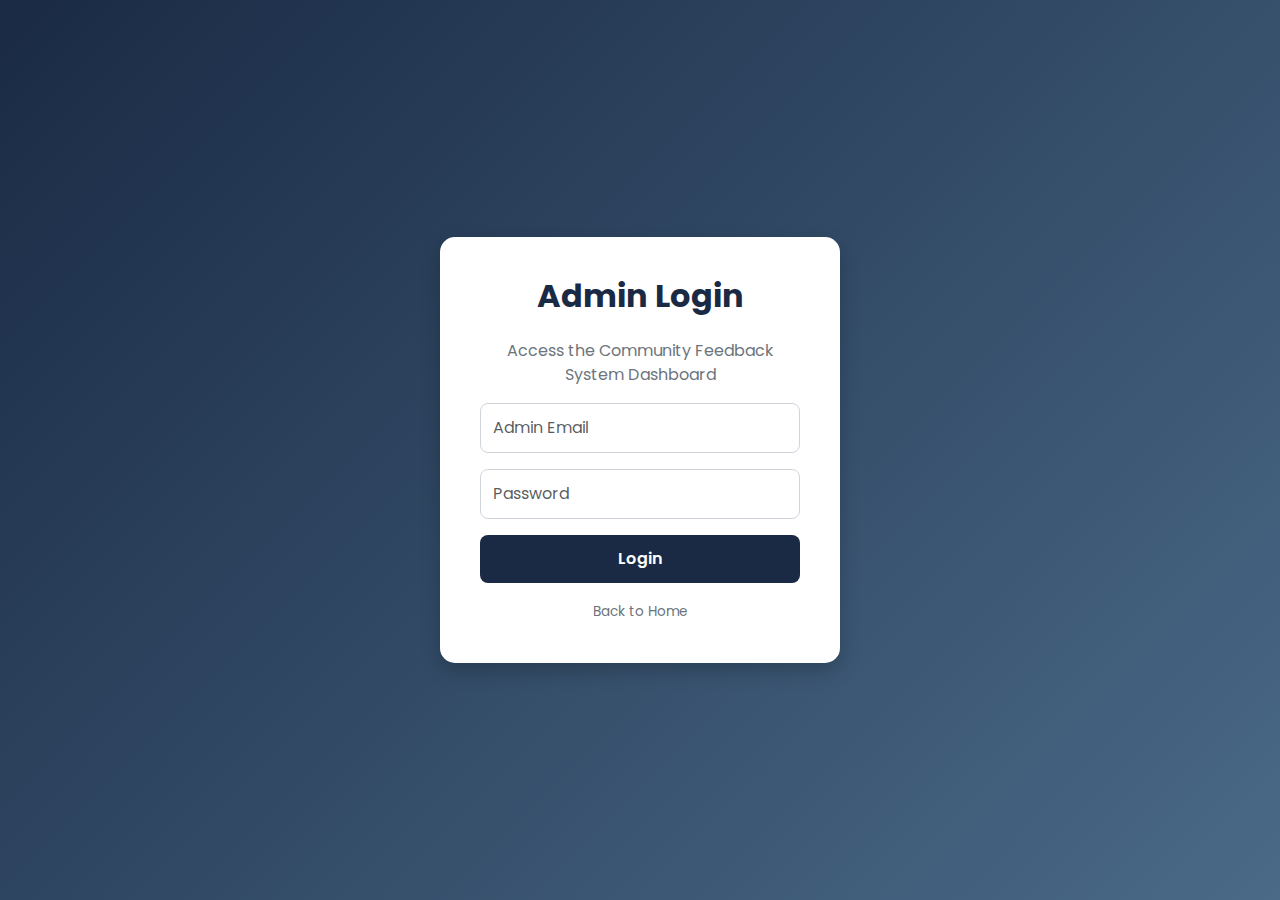
<file: public/admin.html>
<!DOCTYPE html>
<html lang="en">
<head>
    <meta charset="UTF-8">
    <meta name="viewport" content="width=device-width, initial-scale=1.0">
    <title>Admin Panel - Community Feedback System</title>
    <!-- Bootstrap CSS -->
    <link href="https://cdn.jsdelivr.net/npm/bootstrap@5.3.0/dist/css/bootstrap.min.css" rel="stylesheet">
    <!-- Google Fonts -->
    <link href="https://fonts.googleapis.com/css2?family=Poppins:wght@400;600;700&display=swap" rel="stylesheet">
    <!-- Animate.css -->
    <link rel="stylesheet" href="https://cdnjs.cloudflare.com/ajax/libs/animate.css/4.1.1/animate.min.css">
    <!-- Custom CSS -->
    <link rel="stylesheet" href="style.css">
</head>
<body class="bg-gradient">
    <header class="container py-4 text-center">
        <h1 class="animate-text" style="color: #1A2A44;">Welcome, Admin</h1>
        <p class="lead text-muted animate-text">Manage the Community Feedback System</p>
        <nav class="d-flex justify-content-center mt-3">
            <a href="index.html" class="btn btn-outline-light mx-2">Back to Home</a>
            <a href="dashboard.html" class="btn btn-outline-light mx-2">Dashboard</a>
            <button class="btn btn-outline-light mx-2" id="logout">Logout</button>
        </nav>
    </header>

    <main class="container my-5">
        <!-- Feedback Overview Section -->
        <section class="mb-5">
            <h2 class="fw-bold text-center" style="color: #1A2A44;">Feedback Overview</h2>
            <div class="row g-4 mt-4">
                <div class="col-md-4">
                    <div class="card">
                        <div class="card-body text-center">
                            <h3 class="fw-bold" style="color: #1A2A44;">Total Feedback</h3>
                            <p class="display-6" id="total-feedback">Loading...</p>
                        </div>
                    </div>
                </div>
                <div class="col-md-4">
                    <div class="card">
                        <div class="card-body text-center">
                            <h3 class="fw-bold" style="color: #1A2A44;">Pending Review</h3>
                            <p class="display-6" id="pending-feedback">Loading...</p>
                        </div>
                    </div>
                </div>
                <div class="col-md-4">
                    <div class="card">
                        <div class="card-body text-center">
                            <h3 class="fw-bold" style="color: #1A2A44;">Resolved</h3>
                            <p class="display-6" id="resolved-feedback">Loading...</p>
                        </div>
                    </div>
                </div>
            </div>
        </section>

        <!-- User Statistics Section -->
        <section class="mb-5">
            <h2 class="fw-bold text-center" style="color: #1A2A44;">User Statistics</h2>
            <div class="row g-4 mt-4">
                <div class="col-md-6">
                    <div class="card">
                        <div class="card-body">
                            <h4 class="fw-bold" style="color: #1A2A44;">Registered Users</h4>
                            <p class="fs-3" id="total-users">Loading...</p>
                        </div>
                    </div>
                </div>
                <div class="col-md-6">
                    <div class="card">
                        <div class="card-body">
                            <h4 class="fw-bold" style="color: #1A2A44;">Active Contributors</h4>
                            <p class="fs-3" id="active-contributors">Loading...</p>
                        </div>
                    </div>
                </div>
        </section>
        <!-- Respond to Feedback Section -->
<section class="mb-5">
    <h2 class="fw-bold text-center" style="color: #1A2A44;">Respond to User Feedback</h2>
    <div class="card mt-4">
        <div class="card-body">
            <form id="respond-form">
                <div class="mb-3">
                    <label for="feedback-id" class="form-label fw-bold" style="color: #1A2A44;">Feedback ID</label>
                    <input type="text" id="feedback-id" class="form-control" placeholder="Enter Feedback ID" required />
                </div>
                <div class="mb-3">
                    <label for="admin-message" class="form-label fw-bold" style="color: #1A2A44;">Your Response</label>
                    <textarea id="admin-message" class="form-control" placeholder="Type your response..." rows="4" required></textarea>
                </div>
                <button type="submit" class="btn btn-primary">Send Response</button>
            </form>
        </div>
    </div>
</section>

    </main>

    <footer class="text-center py-4" style="background: #1A2A44; color: #FFFFFF;">
        <p>&copy; 2025 Community Feedback System. All rights reserved.</p>
    </footer>
    
    <!-- Bootstrap JS and dependencies -->
    <script src="https://cdn.jsdelivr.net/npm/@popperjs/core@2.11.6/dist/umd/popper.min.js"></script>
    <script src="https://cdn.jsdelivr.net/npm/bootstrap@5.3.0/dist/js/bootstrap.min.js"></script>
    <!-- Custom JS -->
    <script src="admin.js" defer></script>
    
</body>
</html>
</file>
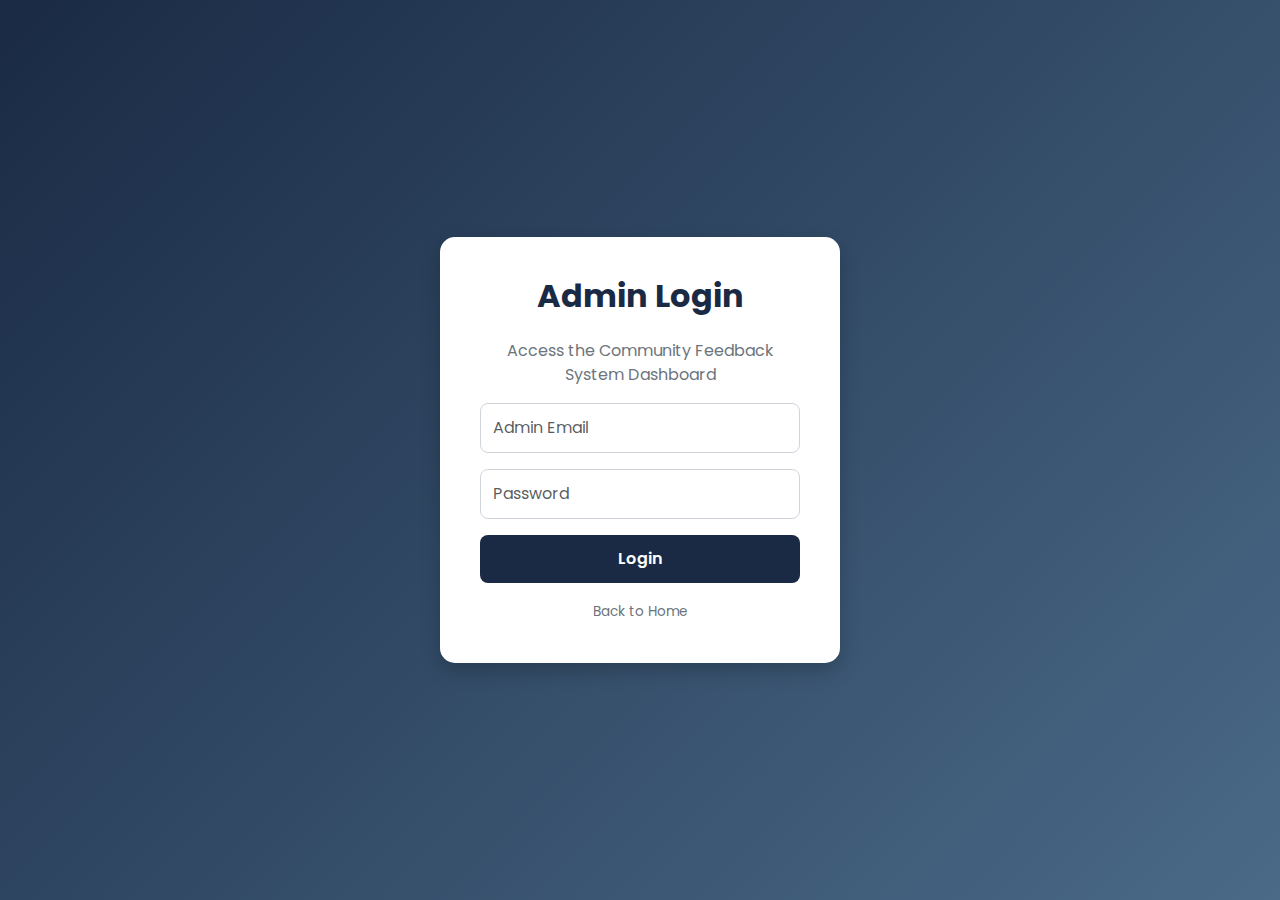
<file: public/adminLogin.html>
<!DOCTYPE html>
<html lang="en">
<head>
    <meta charset="UTF-8">
    <meta name="viewport" content="width=device-width, initial-scale=1.0">
    <title>Admin Login - Community Feedback System</title>
    <!-- Bootstrap CSS -->
    <link href="https://cdn.jsdelivr.net/npm/bootstrap@5.3.0/dist/css/bootstrap.min.css" rel="stylesheet">
    <!-- Google Fonts -->
    <link href="https://fonts.googleapis.com/css2?family=Poppins:wght@400;600;700&display=swap" rel="stylesheet">
    <!-- Animate.css -->
    <link rel="stylesheet" href="https://cdnjs.cloudflare.com/ajax/libs/animate.css/4.1.1/animate.min.css">
    <style>
        /* Internal CSS for Admin Login */
        body {
            background: linear-gradient(135deg, #1A2A44 0%, #4A6A88 100%);
            min-height: 100vh;
            display: flex;
            justify-content: center;
            align-items: center;
            font-family: 'Poppins', sans-serif;
            margin: 0;
        }
        .login-container {
            background: #ffffff;
            padding: 2.5rem;
            border-radius: 15px;
            box-shadow: 0 8px 20px rgba(0, 0, 0, 0.2);
            max-width: 400px;
            width: 100%;
        }
        .login-container h2 {
            color: #1A2A44;
            font-weight: 700;
            margin-bottom: 1.5rem;
        }
        .form-control {
            border-radius: 8px;
            padding: 0.75rem;
            margin-bottom: 1rem;
            border: 1px solid #ced4da;
            font-size: 1rem;
        }
        .btn-login {
            background: #1A2A44;
            color: #ffffff;
            border: none;
            padding: 0.75rem;
            border-radius: 8px;
            font-weight: 600;
            transition: background 0.3s ease;
            width: 100%;
        }
        .btn-login:hover {
            background: #2A3A54;
        }
        #message {
            margin-top: 1rem;
            font-size: 0.9rem;
            text-align: center;
            color: #6c757d;
        }
        .text-muted {
            color: #6c757d !important;
        }
        .text-center a {
            text-decoration: none;
            color: #6c757d;
            font-size: 0.85rem;
        }
        .text-center a:hover {
            color: #1A2A44;
        }
        /* Ensure animations work with Animate.css */
        .animate-text {
            animation: fadeInUp 0.5s ease-in-out;
        }
        @keyframes fadeInUp {
            from {
                opacity: 0;
                transform: translateY(20px);
            }
            to {
                opacity: 1;
                transform: translateY(0);
            }
        }
    </style>
</head>
<body>
    <div class="login-container animate__animated animate__fadeIn">
        <h2 class="text-center animate-text">Admin Login</h2>
        <p class="text-center text-muted animate-text" style="animation-delay: 0.2s;">
            Access the Community Feedback System Dashboard
        </p>
        <form id="admin-login-form">
            <div class="mb-3">
                <input type="email" id="email" class="form-control" placeholder="Admin Email" required>
            </div>
            <div class="mb-3">
                <input type="password" id="password" class="form-control" placeholder="Password" required>
            </div>
            <button type="submit" class="btn btn-login animate-text" style="animation-delay: 0.4s;">Login</button>
        </form>
        <p id="message" class="animate-text" style="animation-delay: 0.6s;"></p>
        <div class="text-center mt-3">
            <a href="index.html" class="animate-text" style="animation-delay: 0.8s;">Back to Home</a>
        </div>
    </div>

    <!-- Bootstrap JS and dependencies -->
    <script src="https://cdn.jsdelivr.net/npm/@popperjs/core@2.11.6/dist/umd/popper.min.js"></script>
    <script src="https://cdn.jsdelivr.net/npm/bootstrap@5.3.0/dist/js/bootstrap.min.js"></script>
    <!-- Custom JS -->
    <script defer src="adminLogin.js"></script>
</body>
</html>
</file>
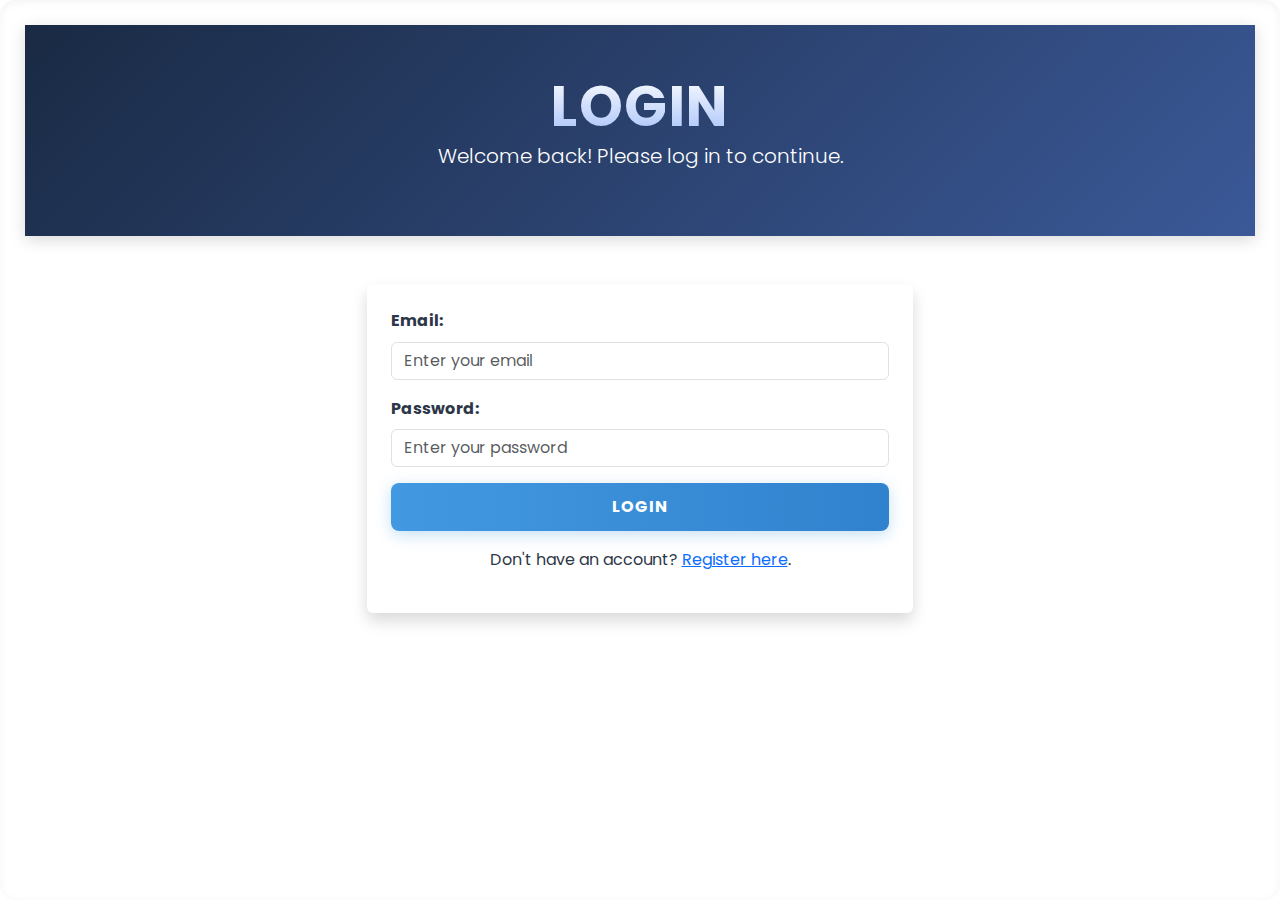
<file: public/dashboard.html>
<!DOCTYPE html>
<html lang="en">
<head>
    <meta charset="UTF-8">
    <meta name="viewport" content="width=device-width, initial-scale=1.0">
    <title>Dashboard - Community Feedback System</title>
    <!-- Bootstrap CSS -->
    <link href="https://cdn.jsdelivr.net/npm/bootstrap@5.3.0/dist/css/bootstrap.min.css" rel="stylesheet">
    <!-- Google Fonts -->
    <link href="https://fonts.googleapis.com/css2?family=Poppins:wght@400;600&display=swap" rel="stylesheet">
    <!-- Custom CSS -->
    <link rel="stylesheet" href="style.css">
</head>
<body class="bg-gradient">
    <header class="bg-dark text-white text-center py-5">
        <div class="container">
            <h1 class="display-4 fw-bold">Dashboard</h1>
            <p class="lead">Welcome back! Here's your activity.</p>
            <nav class="nav justify-content-center">
                <a class="nav-link btn btn-outline-light mx-2" href="submit-feedback.html">Submit Feedback</a>
                <button id="logout-btn" class="nav-link btn btn-outline-light mx-2">Logout</button>
            </nav>
        </div>
    </header>
    <main class="container my-5">
        <h2 class="text-center mb-4 fw-bold">Your Recent Feedback</h2>
        <div id="feedback-list" class="row">
            <p class="text-center">Loading feedback...</p>
        </div>
    </main>

    <!-- Bootstrap JS and dependencies -->
    <script src="https://cdn.jsdelivr.net/npm/@popperjs/core@2.11.6/dist/umd/popper.min.js"></script>
    <script src="https://cdn.jsdelivr.net/npm/bootstrap@5.3.0/dist/js/bootstrap.min.js"></script>

    <!-- Custom JS -->
    <script src="dashboard.js"></script>
</body>
</html>
</file>
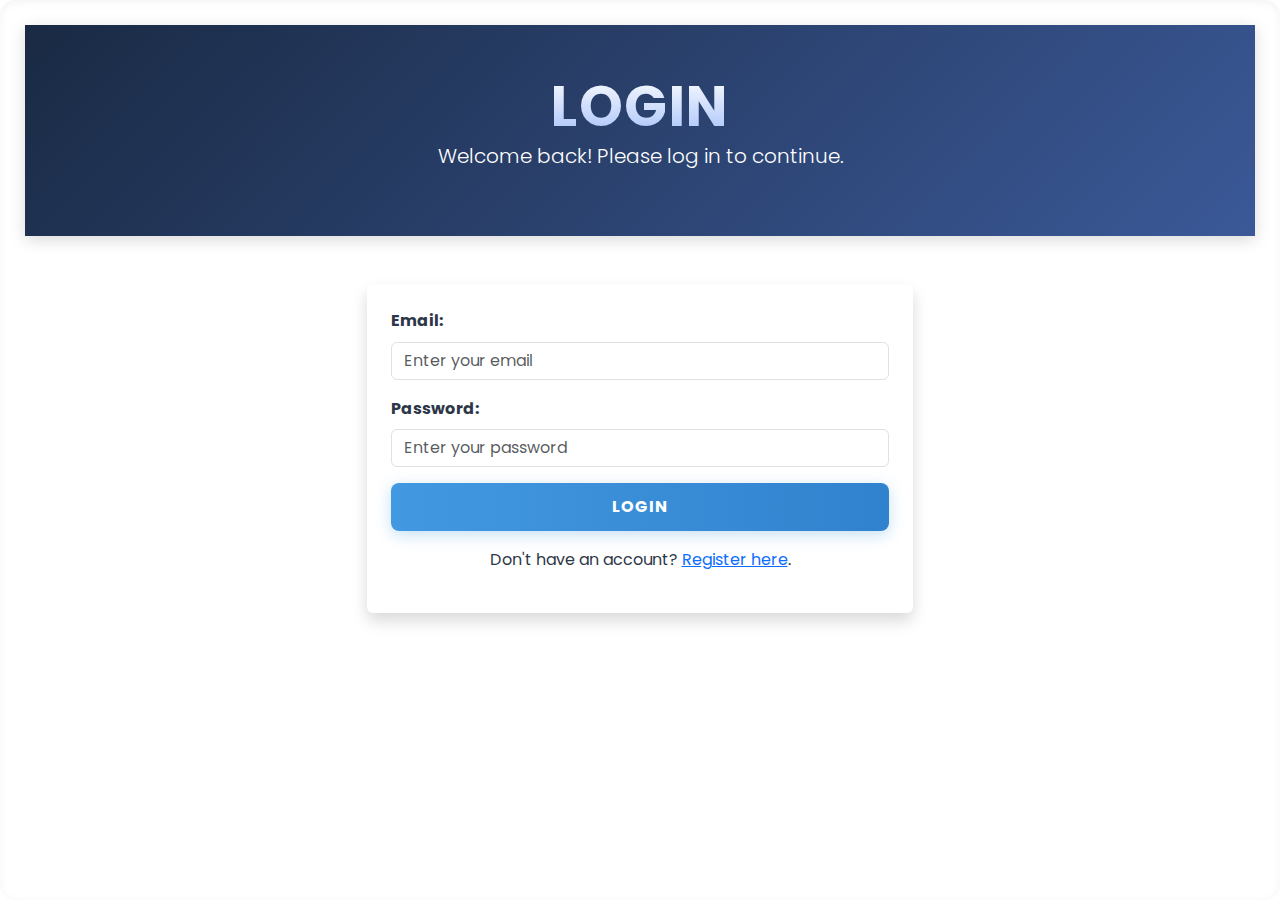
<file: public/login.html>
<!DOCTYPE html>
<html lang="en">
<head>
    <meta charset="UTF-8">
    <meta name="viewport" content="width=device-width, initial-scale=1.0">
    <title>Login - Community Feedback System</title>
    <!-- Bootstrap CSS -->
    <link href="https://cdn.jsdelivr.net/npm/bootstrap@5.3.0/dist/css/bootstrap.min.css" rel="stylesheet">
    <!-- Google Fonts -->
    <link href="https://fonts.googleapis.com/css2?family=Poppins:wght@400;600&display=swap" rel="stylesheet">
    <!-- Custom CSS -->
    <link rel="stylesheet" href="style.css">
    <link rel="icon" href="favicon.ico" type="image/x-icon">
</head>
<body class="bg-gradient">
    <header class="bg-dark text-white text-center py-5">
        <div class="container">
            <h1 class="display-4 fw-bold">Login</h1>
            <p class="lead">Welcome back! Please log in to continue.</p>
        </div>
    </header>

    <main class="container my-5">
        <div class="row justify-content-center">
            <div class="col-md-6">
                <form id="login-form" class="bg-white p-4 rounded shadow">
                    <div class="mb-3">
                        <label for="email" class="form-label fw-bold">Email:</label>
                        <input type="email" class="form-control" id="email" placeholder="Enter your email" required>
                    </div>
                    <div class="mb-3">
                        <label for="password" class="form-label fw-bold">Password:</label>
                        <input type="password" class="form-control" id="password" placeholder="Enter your password" required>
                    </div>
                    <button type="submit" class="btn btn-primary w-100 fw-bold">Login</button>
                    <p class="mt-3 text-center">
                        Don't have an account? <a href="register.html">Register here</a>.
                    </p>
                </form>
            </div>
        </div>
    </main>

    <!-- Bootstrap JS and dependencies -->
    <script src="https://cdn.jsdelivr.net/npm/@popperjs/core@2.11.6/dist/umd/popper.min.js"></script>
    <script src="https://cdn.jsdelivr.net/npm/bootstrap@5.3.0/dist/js/bootstrap.min.js"></script>

    <!-- Custom JS for login functionality -->
    <script>
        const loginUser = async (e) => {
            e.preventDefault(); // Prevent form submission
        
            const email = document.getElementById('email').value.trim();
            const password = document.getElementById('password').value.trim();

            console.log("Entered Password:", password);
        
            if (!email || !password) {
                alert('❗ Please fill in both email and password.');
                return;
            }
        
            try {
                const response = await fetch('http://localhost:3000/api/users/login', {
                    method: 'POST',
                    headers: {
                        'Content-Type': 'application/json'
                    },
                    body: JSON.stringify({ email, password })
                });
        
                const data = await response.json();
        
                if (!response.ok) {
                    throw new Error(data.message || '❌ Login failed. Please check your credentials.');
                }
        
                // Store token and user ID for session management
                localStorage.setItem("token", data.token);
                localStorage.setItem("userId", data.userId);
        
                alert('✅ Login successful!');
                window.location.href = 'submit-feedback.html';  // Redirect to the dashboard
            } catch (error) {
                console.error('🔥 Error during login:', error);
                alert(error.message || '❗ An error occurred. Please try again.');
            }
        };
        
        // Event Listener for Form Submission
        document.addEventListener('DOMContentLoaded', () => {
            const form = document.getElementById('login-form');
            if (form) {
                form.addEventListener('submit', loginUser);
            }
        });
        
    </script>
</body>
</html>
</file>
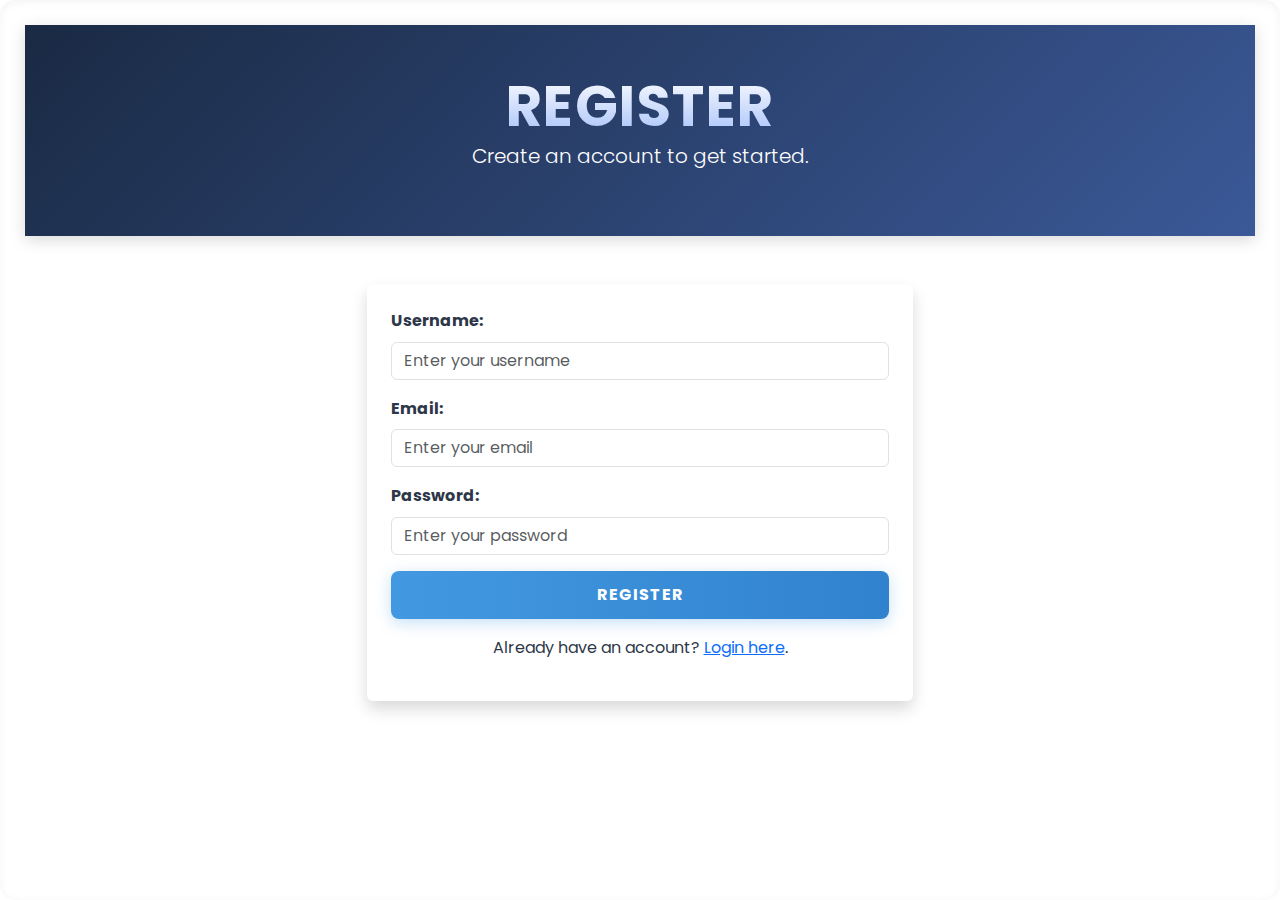
<file: public/register.html>
<!DOCTYPE html>
<html lang="en">
<head>
    <meta charset="UTF-8">
    <meta name="viewport" content="width=device-width, initial-scale=1.0">
    <title>Register - Community Feedback System</title>
    <!-- Bootstrap CSS -->
    <link href="https://cdn.jsdelivr.net/npm/bootstrap@5.3.0/dist/css/bootstrap.min.css" rel="stylesheet">
    <!-- Google Fonts -->
    <link href="https://fonts.googleapis.com/css2?family=Poppins:wght@400;600&display=swap" rel="stylesheet">
    <!-- Custom CSS -->
    <link rel="stylesheet" href="style.css">
</head>
<body class="bg-gradient">
    <header class="bg-dark text-white text-center py-5">
        <div class="container">
            <h1 class="display-4 fw-bold">Register</h1>
            <p class="lead">Create an account to get started.</p>
        </div>
    </header>
    <main class="container my-5">
        <div class="row justify-content-center">
            <div class="col-md-6">
                <form id="registerForm" class="bg-white p-4 rounded shadow">
                    <div class="mb-3">
                        <label for="username" class="form-label fw-bold">Username:</label>
                        <input type="text" class="form-control" id="username" placeholder="Enter your username" required>
                    </div>
                    <div class="mb-3">
                        <label for="email" class="form-label fw-bold">Email:</label>
                        <input type="email" class="form-control" id="email" placeholder="Enter your email" required>
                    </div>
                    <div class="mb-3">
                        <label for="password" class="form-label fw-bold">Password:</label>
                        <input type="password" class="form-control" id="password" placeholder="Enter your password" required>
                    </div>
                    <button type="submit" class="btn btn-primary w-100 fw-bold">Register</button>
                    <p class="mt-3 text-center">
                        Already have an account? <a href="login.html">Login here</a>.
                    </p>
                </form>
            </div>
        </div>
    </main>
    <!-- Bootstrap JS and dependencies -->
    <script src="https://cdn.jsdelivr.net/npm/@popperjs/core@2.11.6/dist/umd/popper.min.js"></script>
    <script src="https://cdn.jsdelivr.net/npm/bootstrap@5.3.0/dist/js/bootstrap.min.js"></script>
    <!-- Custom JS for registration functionality -->
    <script>
        document.addEventListener("DOMContentLoaded", () => {
            const registerForm = document.getElementById("registerForm");
    
            if (registerForm) {
                registerForm.addEventListener("submit", async (event) => {
                    event.preventDefault(); // Prevents page reload
    
                    const username = document.getElementById("username").value;
                    const email = document.getElementById("email").value;
                    const password = document.getElementById("password").value;
    
                    try {
                        const response = await fetch("http://localhost:3000/api/users/register", { 
                            method: "POST",
                            headers: { "Content-Type": "application/json" },
                            body: JSON.stringify({ username, email, password }),
                        });
    
                        const data = await response.json();
    
                        if (response.ok) {
                            // Store JWT token
                            localStorage.setItem("token", data.token);
                            localStorage.setItem("userId", data.userId); // ✅ Store userId

                            alert("✅ Registration successful! Redirecting...");
                            
                            // Redirect to dashboard/homepage
                            window.location.href = "login.html"; 
                        } else {
                            alert(data.message || "⚠️ Registration failed! Try again.");
                        }
                    } catch (error) {
                        console.error("🔥 Error:", error);
                        alert("❌ Something went wrong. Please try again.");
                    }
                });
            } else {
                console.error("🚨 Form with ID 'registerForm' not found!");
            }
        });
    </script>
</body>
</html>
</file>
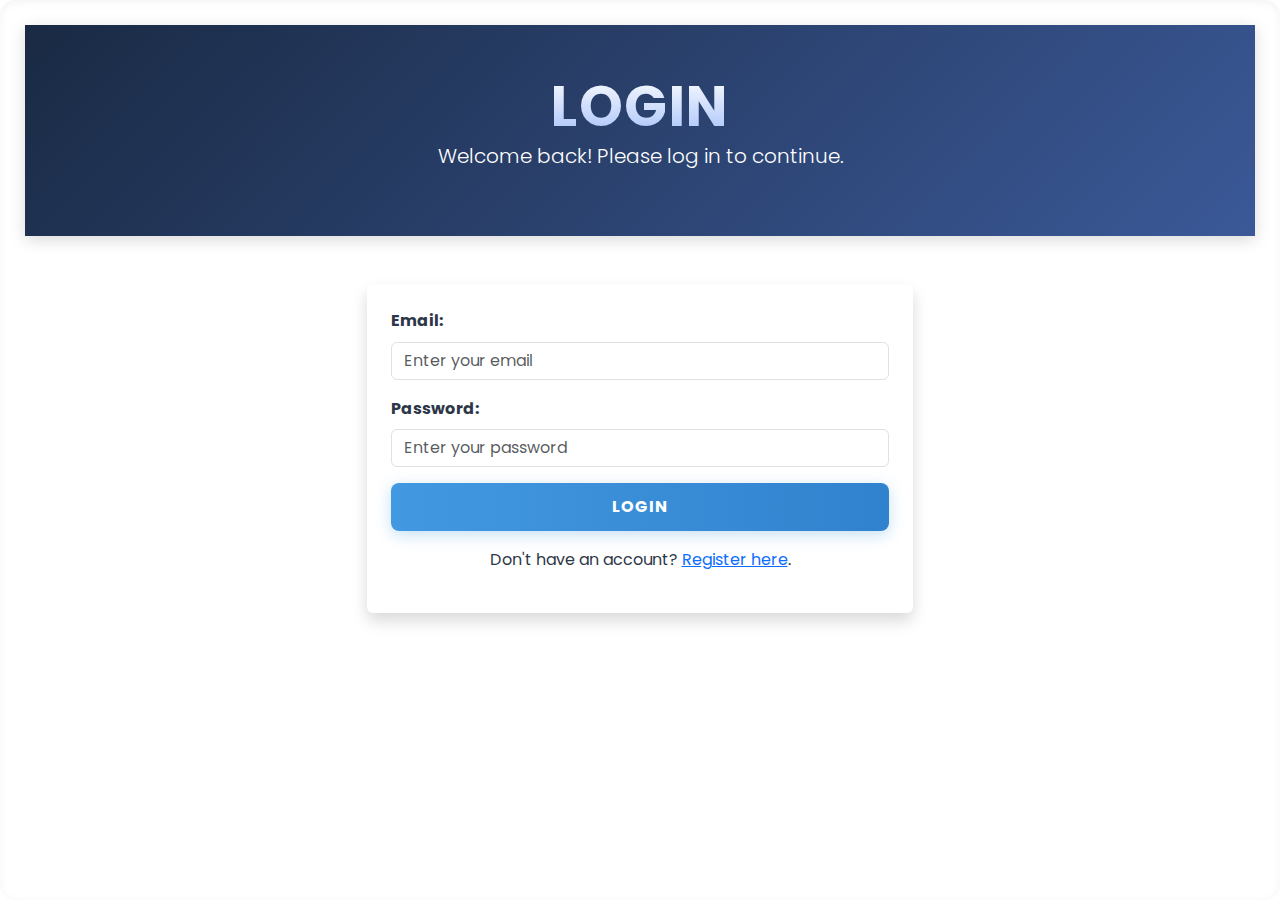
<file: public/submit-feedback.html>
<!DOCTYPE html>
<html lang="en">
<head>
    <meta charset="UTF-8">
    <meta name="viewport" content="width=device-width, initial-scale=1.0">
    <title>Submit Feedback</title>
    <!-- Bootstrap CSS -->
    <link href="https://cdn.jsdelivr.net/npm/bootstrap@5.3.0/dist/css/bootstrap.min.css" rel="stylesheet">
    <!-- Google Fonts -->
    <link href="https://fonts.googleapis.com/css2?family=Poppins:wght@400;600&display=swap" rel="stylesheet">
    <!-- Custom CSS -->
    <link rel="stylesheet" href="style.css">
    <link rel="icon" type="image/x-icon" href="favicon.ico">
</head>
<body class="bg-image">
    <header class="bg-dark text-white text-center py-5">
        <div class="container">
            <h1 class="display-4 fw-bold">Submit Feedback</h1>
            <p class="lead">We value your input. Share your thoughts with us!</p>
        </div>
    </header>

    <main class="container my-5">
        <div class="row justify-content-center">
            <div class="col-md-8">
                <div id="success-message"></div>
                <div id="error-message"></div>

                <!-- ✅ ADDED enctype="multipart/form-data" for file upload -->
                <form id="feedback-form" enctype="multipart/form-data" class="bg-white p-4 rounded shadow animate__animated animate__fadeIn">
                    <!-- Hidden field for user ID -->
                    <input type="hidden" id="userId" name="userId">

                    <div class="mb-3">
                        <label for="title" class="form-label fw-bold">Title:</label>
                        <input type="text" class="form-control" id="title" name="title" placeholder="Enter feedback title" required>
                    </div>
                    <div class="mb-3">
                        <label for="description" class="form-label fw-bold">Description:</label>
                        <textarea class="form-control" id="description" name="description" rows="5" placeholder="Describe your feedback in detail" required></textarea>
                    </div>
                    <div class="mb-3">
                        <label for="category" class="form-label fw-bold">Category:</label>
                        <select class="form-select" id="category" name="category">
                            <option value="suggestion">Suggestion</option>
                            <option value="complaint">Complaint</option>
                            <option value="feedback">Feedback</option>
                        </select>
                    </div>
                    <div class="mb-3">
                        <label for="images" class="form-label fw-bold">Upload Images:</label>
                        <input type="file" class="form-control" id="images" name="images" multiple accept="image/*">
                    </div>

                    <button type="submit" class="btn btn-primary w-100 fw-bold">Submit Feedback</button>
                </form>
            </div>
        </div>

        <!-- ✅ Recent Feedback Section -->
        <section class="mt-5">
            <h3 class="text-center mb-3">Your Recent Feedback</h3>
            <div id="feedback-list" class="row">
                <!-- Feedback items will be dynamically added here -->
            </div>
        </section>
    </main>

    <!-- Bootstrap JS and dependencies -->
    <script src="https://cdn.jsdelivr.net/npm/@popperjs/core@2.11.6/dist/umd/popper.min.js"></script>
    <script src="https://cdn.jsdelivr.net/npm/bootstrap@5.3.0/dist/js/bootstrap.min.js"></script>
    <!-- Custom JS -->
    <script src="script.js"></script>

    <script>
        document.addEventListener("DOMContentLoaded", () => {
            const userId = localStorage.getItem("userId");
            if (!userId) {
                alert("Session expired! Please log in again.");
                window.location.href = "login.html";
                return;
            }
            document.getElementById("userId").value = userId;
    
            document.getElementById("feedback-form").addEventListener("submit", async (event) => {
                event.preventDefault();
    
                const formData = new FormData();
                formData.append("userId", userId);
                formData.append("title", document.getElementById("title").value);
                formData.append("description", document.getElementById("description").value);
                formData.append("category", document.getElementById("category").value);
    
                const files = document.getElementById("images").files;
                for (let i = 0; i < files.length; i++) {
                    formData.append("images", files[i]);
                }
    
                try {
                    const token = localStorage.getItem("token");
                    const response = await fetch("http://localhost:3000/api/feedback", {
                        method: "POST",
                        headers: {
                            Authorization: `Bearer ${token}`, 
                        },
                        body: formData, 
                    });
    
                    const result = await response.json();
    
                    if (response.ok) {
                        document.getElementById("success-message").innerHTML = `<div class="alert alert-success">Feedback submitted successfully!</div>`;
                        setTimeout(() => window.location.href = "dashboard.html", 2000);
                    } else {
                        document.getElementById("error-message").innerHTML = `<div class="alert alert-danger">${result.message || "Failed to submit feedback."}</div>`;
                    }
                } catch (error) {
                    console.error("🔥 Error submitting feedback:", error);
                    document.getElementById("error-message").innerHTML = `<div class="alert alert-danger">An error occurred while submitting feedback.</div>`;
                }
            });
        });
    </script>
    
</body>
</html>
</file>
<file: public/style.css>
/* Custom styles for the Community Feedback System */
body {
    font-family: 'Poppins', sans-serif;
    min-height: 100vh;
    background: linear-gradient(180deg, #E8ECEF 0%, #F5F7FA 100%);
    color: #2D3748;
    margin: 0;
    line-height: 1.6;
}

/* Header with Dynamic Gradient and Shadow */
header {
    background: linear-gradient(135deg, #1A2A44 0%, #3B5998 100%);
    margin-bottom: 2.5rem;
    padding: 20px;
    text-align: center;
    color: #FFFFFF;
    box-shadow: 0 4px 15px rgba(0, 0, 0, 0.15);
    position: sticky;
    top: 0;
    z-index: 10;
}

header h1 {
    margin: 0;
    font-size: 2.5rem;
    font-weight: 700;
    text-transform: uppercase;
    letter-spacing: 1.5px;
    background: -webkit-linear-gradient(#FFFFFF, #A3BFFA);
    -webkit-background-clip: text;
    -webkit-text-fill-color: transparent;
}

/* Background Gradient Container */
.bg-gradient {
    background: linear-gradient(145deg, #E2E8F0, #CBD5E1);
    padding: 25px;
    border-radius: 15px;
    box-shadow: inset 0 2px 10px rgba(0, 0, 0, 0.05);
    transition: transform 0.3s ease;
}

.bg-gradient:hover {
    transform: translateY(-5px);
}

/* Buttons with Glow and Scale Effects */
.btn-primary {
    background: linear-gradient(90deg, #4299E1 0%, #3182CE 100%);
    color: #FFFFFF;
    border: none;
    padding: 12px 20px;
    border-radius: 8px;
    font-weight: 600;
    text-transform: uppercase;
    letter-spacing: 1px;
    cursor: pointer;
    transition: all 0.3s ease;
    box-shadow: 0 4px 15px rgba(66, 153, 225, 0.3);
}

.btn-primary:hover {
    background: linear-gradient(90deg, #2B6CB0 0%, #2C5282 100%);
    transform: scale(1.05);
    box-shadow: 0 6px 20px rgba(66, 153, 225, 0.5);
}

/* Danger (Delete) Button */
.btn-danger {
    background: linear-gradient(90deg, #F56565 0%, #E53E3E 100%);
    color: #FFFFFF;
    border: none;
    padding: 12px 20px;
    border-radius: 8px;
    font-weight: 600;
    text-transform: uppercase;
    letter-spacing: 1px;
    cursor: pointer;
    transition: all 0.3s ease;
    box-shadow: 0 4px 15px rgba(245, 101, 101, 0.3);
}

.btn-danger:hover {
    background: linear-gradient(90deg, #C53030 0%, #9B2C2C 100%);
    transform: scale(1.05);
    box-shadow: 0 6px 20px rgba(245, 101, 101, 0.5);
}

/* Success (Submit Feedback) Button */
.btn-success {
    background: linear-gradient(90deg, #48BB78 0%, #38A169 100%);
    color: #FFFFFF;
    border: none;
    padding: 12px 20px;
    border-radius: 8px;
    font-weight: 600;
    text-transform: uppercase;
    letter-spacing: 1px;
    cursor: pointer;
    transition: all 0.3s ease;
    box-shadow: 0 4px 15px rgba(72, 187, 120, 0.3);
}

.btn-success:hover {
    background: linear-gradient(90deg, #2F855A 0%, #276749 100%);
    transform: scale(1.05);
    box-shadow: 0 6px 20px rgba(72, 187, 120, 0.5);
}

/* Feedback Card with Hover Animation */
.feedback-card {
    background: #FFFFFF;
    border-radius: 15px;
    box-shadow: 0 6px 20px rgba(0, 0, 0, 0.08);
    padding: 25px;
    margin-bottom: 20px;
    position: relative;
    overflow: hidden;
    transition: all 0.3s ease;
}

.feedback-card:hover {
    transform: translateY(-8px);
    box-shadow: 0 10px 25px rgba(0, 0, 0, 0.12);
}

.feedback-card::before {
    content: '';
    position: absolute;
    top: 0;
    left: 0;
    width: 100%;
    height: 4px;
    background: linear-gradient(90deg, #4299E1, #48BB78);
    opacity: 0.8;
}

/* Text Animation with Bounce Effect */
.animate-text {
    opacity: 0;
    animation: bounceIn 1.5s ease-in-out forwards;
}

@keyframes bounceIn {
    0% {
        opacity: 0;
        transform: translateY(30px);
    }
    60% {
        opacity: 1;
        transform: translateY(-10px);
    }
    100% {
        opacity: 1;
        transform: translateY(0);
    }
}

/* Responsive Design */
@media (max-width: 768px) {
    header h1 {
        font-size: 1.8rem;
    }
    .btn-primary, .btn-danger, .btn-success {
        padding: 10px 15px;
        font-size: 0.9rem;
    }
    .feedback-card {
        padding: 15px;
    }
}
</file>
